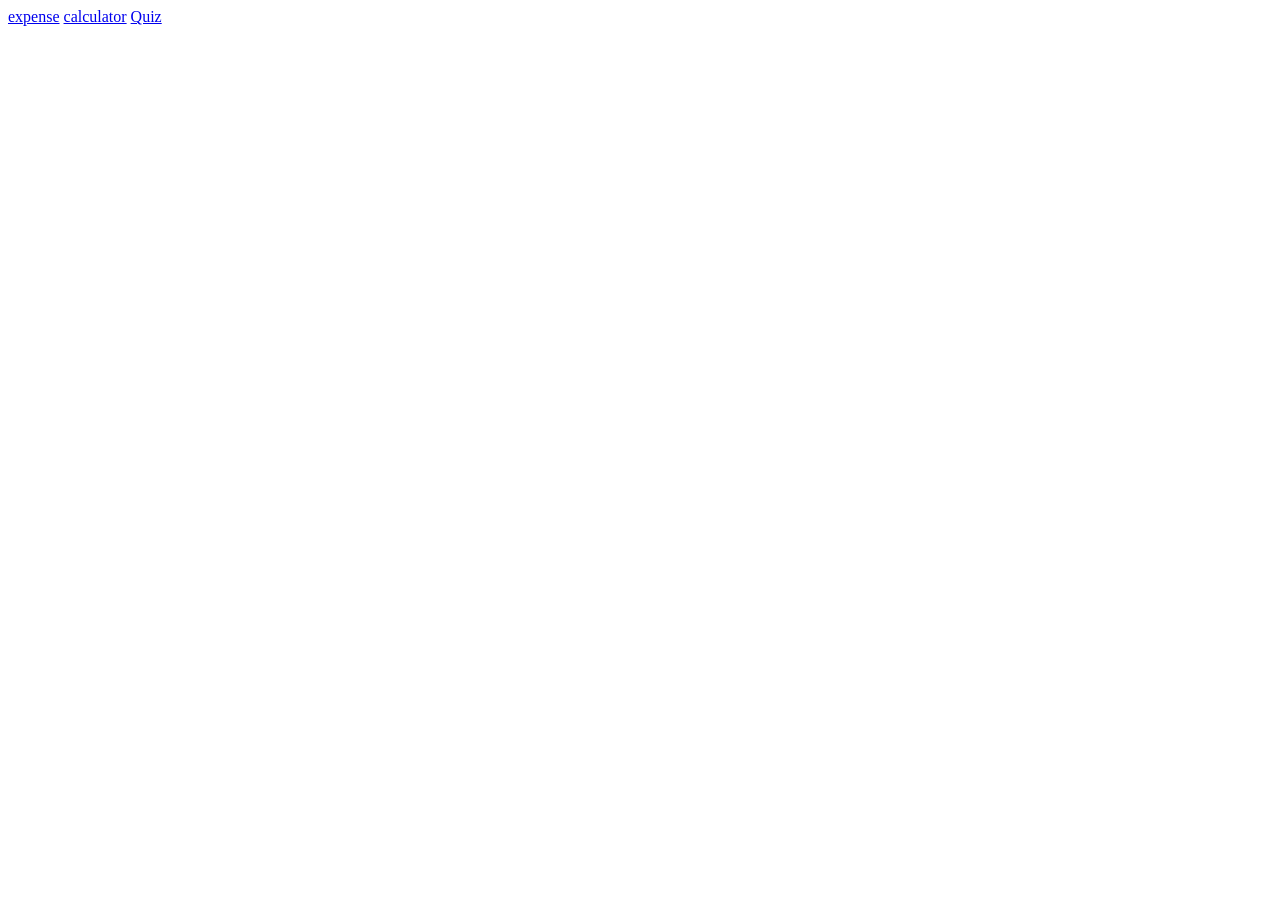
<file: index.html>
<!DOCTYPE html>
<html lang="en">
<head>
    <meta charset="UTF-8">
    <meta name="viewport" content="width=device-width, initial-scale=1.0">
    <title>Document</title>
</head>
<body>
    <a href="expense.html">expense</a>
    <a href="cacl.html">calculator</a>
    <a href="Quiz.html">Quiz</a>
    
</body>
</html>
</file>
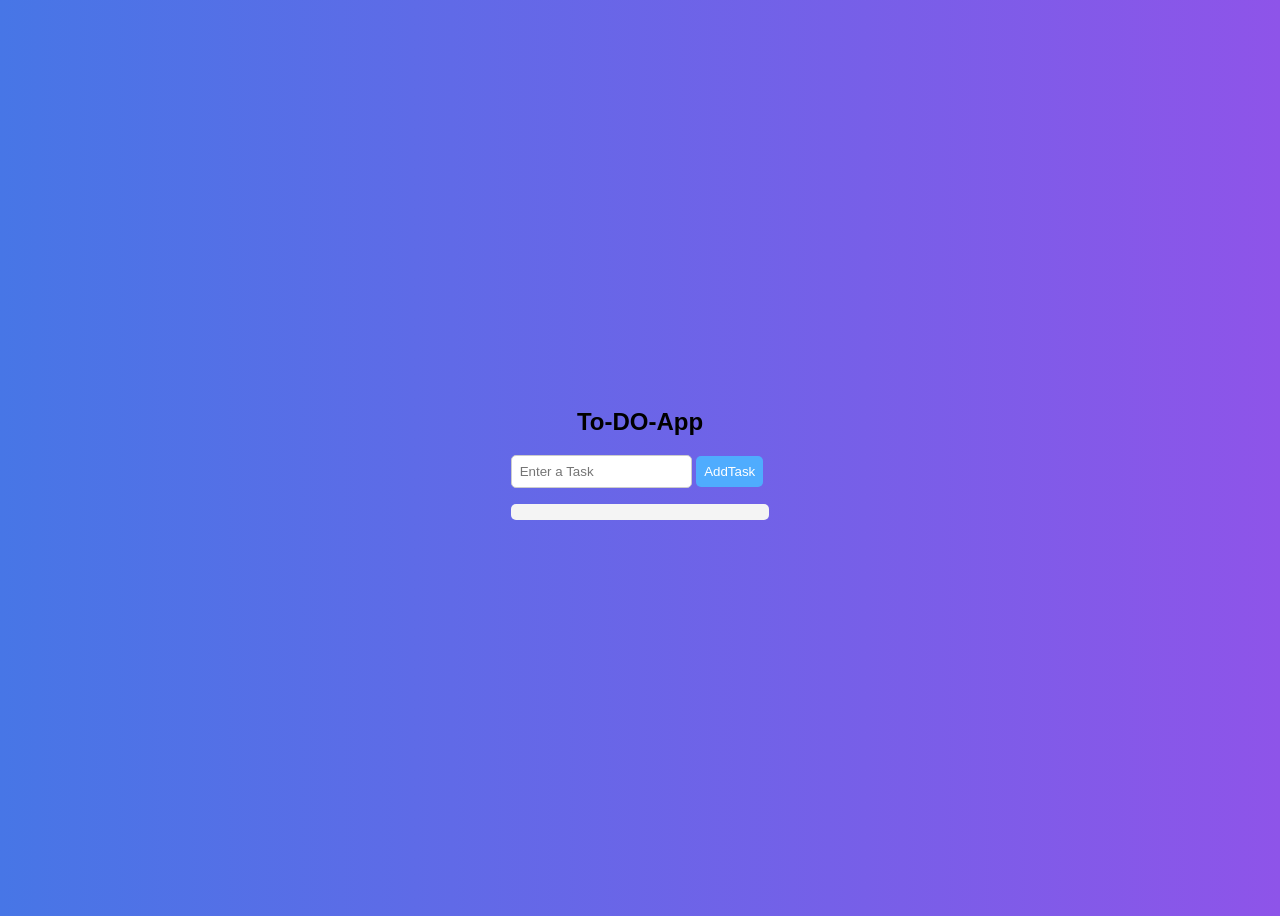
<file: PROJECT-26/index.html>
<html lang="en"><head>
  <meta charset="UTF-8">
  <meta name="viewport" content="width=device-width, initial-scale=1.0">
  <title>To-Do-App</title>
  <style>
    body{
        font-family: Arial, sans-serif;
        background: linear-gradient(to right, #4776e6, #8e54e9); ;
        display: flex;
        justify-content: center;
        align-items: center;
        height: 100vh;
    }
    container{
        background: white;
        padding: 20px;
        border-radius: 10px;
        width: 300px;
        box-shadow: 0 4px 15px rgba(0, 0, 0, 0.2);
    }
    h2{
        text-align: center;
    }
    input{
        width: 70%;
        padding: 8px;
        border: 1px solid #ccc;
        border-radius: 5px;
    }
    button{
        padding: 8px;
        border: none;
        background: #4facfe;
        color: white;
        border-radius: 5px;
        cursor: pointer;
    }

  
   
    ul{
        list-style:none;
        padding: 0;
        margin-top: 15px;
    }

    li{
        background: #f4f4f4;
        padding: 8px;
        margin-bottom: 8px;
        border-radius: 5px;
        display: flex;
        justify-content: space-between;
        align-items: center;
    }

      </style>
</head>
<body>
    <div class="container">
<h2>To-DO-App</h2>
<input type="text" id="taskInput" placeholder="Enter a Task">
<button onclick="addTask()">AddTask</button>

<ul id="taskList"></ul>
<li></li>

</div>
<script>
    
    function addTask(){
        const input = document.getElementById("taskInput");
        const task = input.value.trim();

        if (task === "" ) {
            alert("please enter a task");
            return;
        }
        else{

            localStorage.setItem("task", task);
        }
    }
    const input = document.createElement("li");
    list.textcontent = tasktext;

    document.getElementById()

   
function saveTasks(tasks){
    localStorage.setItem ("tasks",JSON.stringify(tasks));   
}




    
</script>
</body>
</html>
</file>
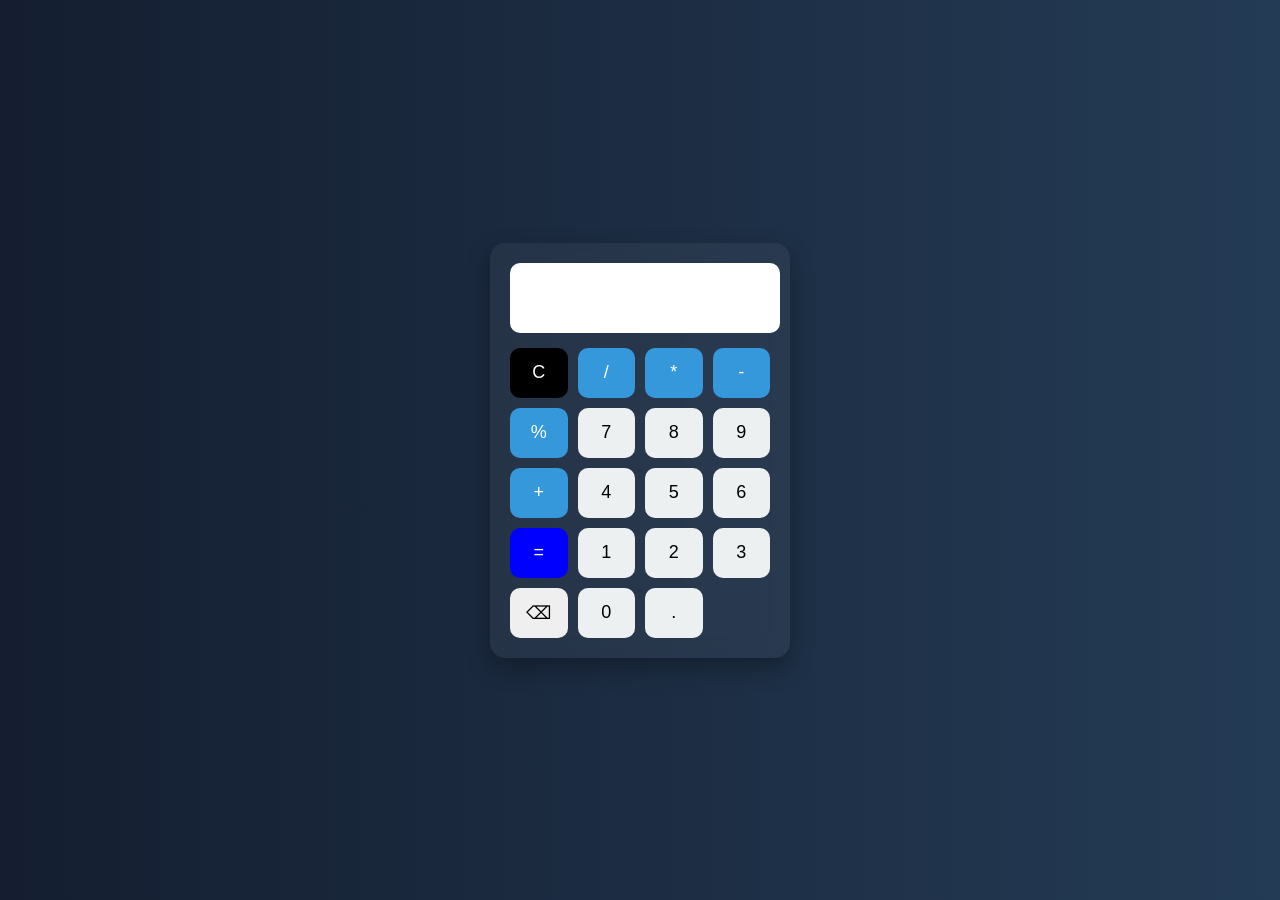
<file: cacl.html>
<!DOCTYPE html>
<html lang="en">

<head>
  <meta charset="UTF-8">
  <meta name="viewport" content="width=device-width, initial-scale=1.0">
  <title> Calculator</title>
  <link rel="stylesheet" href="cac.css">
</head>

<body>

  <div class="calculator">
    <input type="text" class="display" id="display" disabled>

    <div class="buttons">
      <button class="clear" onclick="clearDisplay()">C</button>
      <button class="operator" onclick="append('/')">/</button>
      <button class="operator" onclick="append('*')">*</button>
      <button class="operator" onclick="append('-')">-</button>
      <button class="operator" onclick="append('%')">%</button>
      <!-- <button onclick="deleteLast()">⌫</button> -->
      <!-- <button class="operator" onclick="append('√')">√</button> -->

      <!-- <button class="number" onclick="append('1')">1</button>
    <button class="number" onclick="append('2')">2</button>
    <button class="number" onclick="append('3')">3</button> -->

      <button class="number" onclick="append('7')">7</button>
      <button class="number" onclick="append('8')">8</button>
      <button class="number" onclick="append('9')">9</button>
      <button class="operator" onclick="append('+')">+</button>

      <button class="number" onclick="append('4')">4</button>
      <button class="number" onclick="append('5')">5</button>
      <button class="number" onclick="append('6')">6</button>
      <button class="equal" onclick="calculate()">=</button>


      <!-- <button class="number" onclick="append('7')">7</button>
    <button class="number" onclick="append('8')">8</button>
    <button class="number" onclick="append('9')">9</button>
    <button class="operator" onclick="append('+')">+</button> -->


      <button class="number" onclick="append('1')">1</button>
      <button class="number" onclick="append('2')">2</button>
      <button class="number" onclick="append('3')">3</button>

      <button onclick="deleteLast()">⌫</button>
      <button class="number" onclick="append('0')">0</button>
      <button class="number" onclick="append('.')">.</button>

    </div>
  </div>

  <script>
    let display = document.getElementById("display");

    function append(value) {
      display.value += value;
    }

    function clearDisplay() {
      display.value = "";
    }


    function calculate() {
      try {
        display.value = eval(display.value);
      } catch {
        display.value = "Error";
      }
    }
    function deleteLast() {
      let display = document.getElementById("display");
      display.value = display.value.slice(0, -1);
    }
  </script>

</body>

</html>
</file>
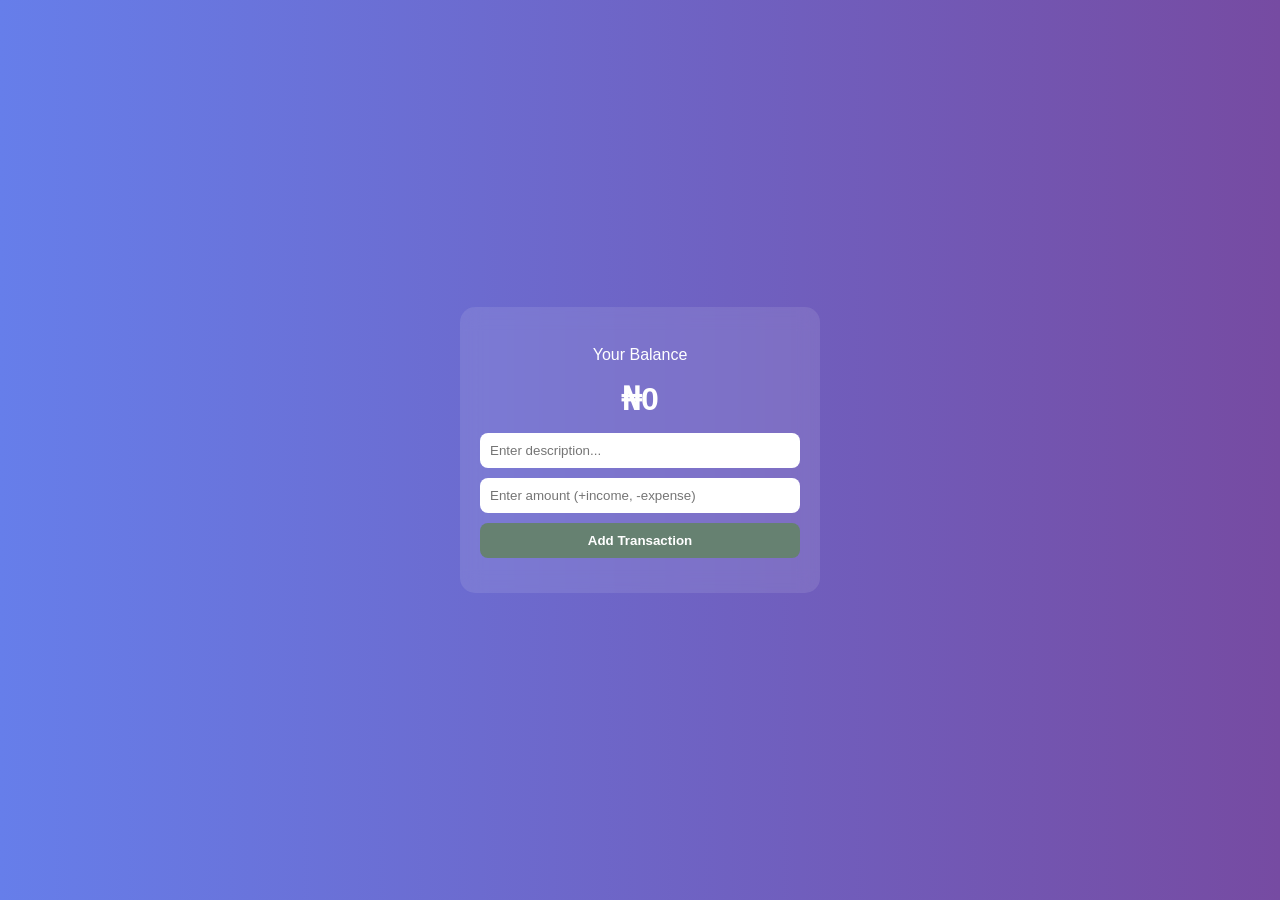
<file: expense.html>
<!DOCTYPE html>
<html lang="en">
<head>
<meta charset="UTF-8">
<meta name="viewport" content="width=device-width, initial-scale=1.0">
<title>Expense Tracker</title>
<link rel="stylesheet" href="expense.css">
</style>
</head>
<body>

<div class="container">
  <h2></h2>

  <div class="balance">
    <p>Your Balance</p>
    <h1 id="balance">₦0</h1>
  </div>

  <form id="form">
    <input type="text" id="text" placeholder="Enter description..." required>
    <input type="number" id="amount" placeholder="Enter amount (+income, -expense)" required>
    <button>Add Transaction</button>
  </form>

  <div class="list" id="list"></div>
</div>

<script>
const form = document.getElementById('form');
const text = document.getElementById('text');
const amount = document.getElementById('amount');
const list = document.getElementById('list');
const balance = document.getElementById('balance');

let transactions = JSON.parse(localStorage.getItem('transactions')) || [];

function updateUI(){
  list.innerHTML = '';

  let total = 0;

  transactions.forEach((t, index) =>{
    total += t.amount;

    const div = document.createElement('div');
    div.classList.add('item');
    div.classList.add(t.amount > 0 ? 'income' : 'expense');

    div.innerHTML = `
      ${t.text} <span>${t.amount}</span>
      <button class="delete" onclick="removeTransaction(${index})">x</button>
    `;

    list.appendChild(div);
  });

  balance.innerText = '₦' + total;
  localStorage.setItem('transactions', JSON.stringify(transactions));
}

form.addEventListener('submit', (e)=>{
  e.preventDefault();

  const newTransaction = {
    text: text.value,
    amount: +amount.value
  };

  transactions.push(newTransaction);
  text.value = '';
  amount.value = '';

  updateUI();
});

function removeTransaction(index){
  transactions.splice(index,1);
  updateUI();
}

updateUI();
</script>

</body>
</html>
</file>
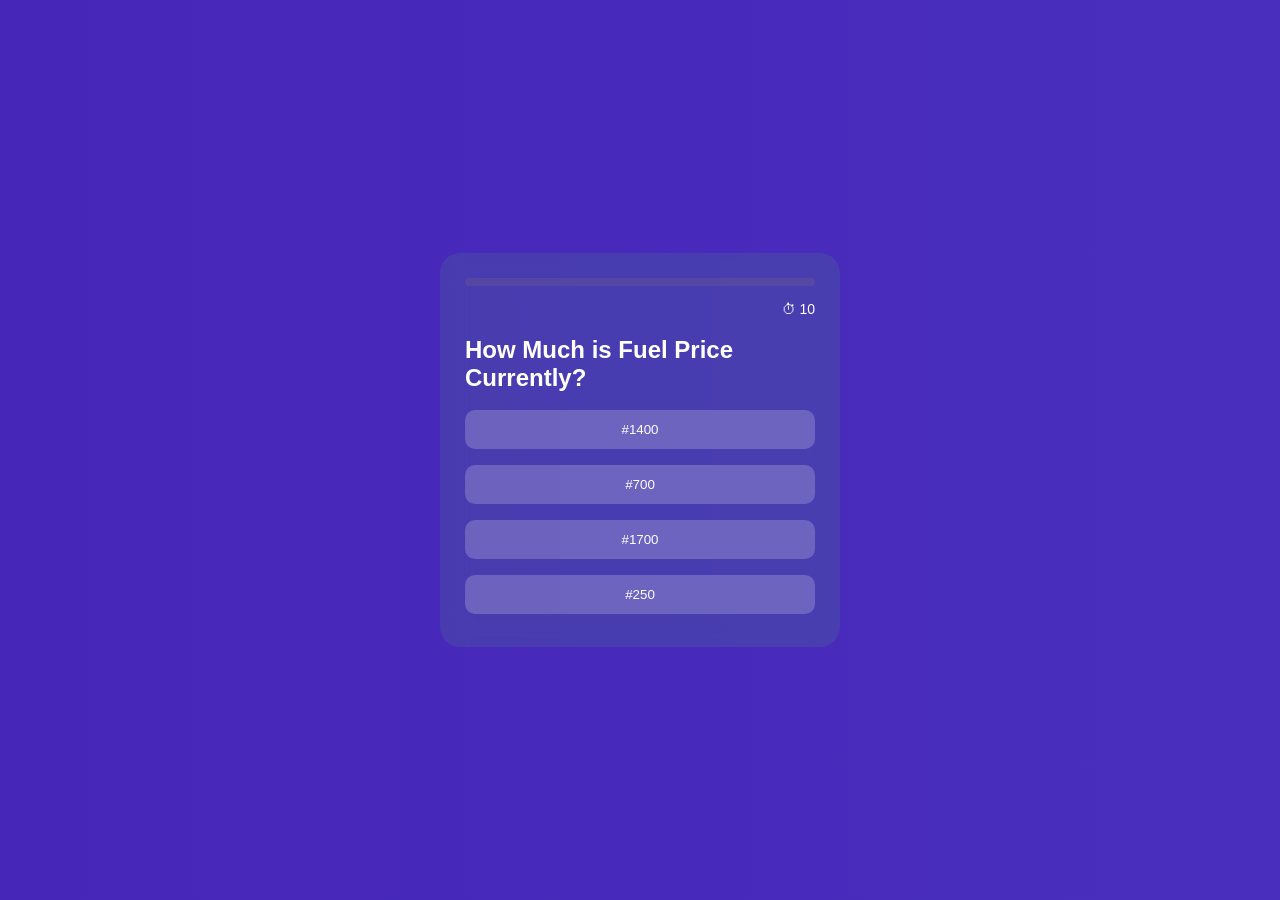
<file: Quiz.html>
<!DOCTYPE html>
<html lang="en">
<head>
<meta charset="UTF-8">
<title>Quiz App Pro</title>
 <link rel="stylesheet" href="quiz.css">
</head>

<body>

<div class="quiz-container">
  <div class="progress-bar">
    <div class="progress" id="progress"></div>
  </div>

  <div class="timer" id="timer">⏱ 10</div>

  <h2 id="question">Question</h2>
  <div id="answers"></div>

  <button id="nextBtn">Next</button>

  <div class="result" id="result"></div>
</div>

<script>
const questions = [
  {
    question: "How Much is Fuel Price Currently?",
    answers: [
      { text: "#1400", correct: true },
      { text: "#700", correct: false },
      { text: "#1700", correct: false },
      { text: "#250", correct: false }
    ]
  },
  {
    question: " Who painted The Starry Night?",
    answers: [
      { text: "Vincent van Gogh", correct: true },
      { text: "Mercy", correct: false },
      { text: "Charles Babbage", correct: false },
      { text: "loop", correct: false }
    ]
  },
   {
    question: " What gas do plants absorb from the atmosphere?",
    answers: [
      { text: "Carbon dioxide", correct: true },
      { text: "Atom", correct: false },
      { text: "Gas", correct: false },
      { text: "Water", correct: false }
    ]
  },
   {
    question: " Which planet is known as the Red Planet?",
    answers: [
      { text: "Pluto", correct: false },
      { text: "Mars", correct:  true},
      { text: "venus", correct: false },
      { text: "Earth", correct: false }
    ]
  }, {
    question: " Who wrote Romeo and Juliet?",
    answers: [
      { text: "William Shakespeare", correct: true },
      { text: "Mercy", correct: false },
      { text: "Mr saheed", correct: false },
      { text: "Victoria", correct: false }
    ]
  },

   {
    question: "  Which sport features the tournament called Wimbledon??",
    answers: [
      { text: "Tennis", correct: true },
      { text: "Basketball", correct: false },
      { text: "Football", correct: false },
      { text: "Volleyball", correct: false }
    ]
  },
   
  {
    question: "Which country is home to the Great Pyramid of Giza?",
    answers: [
      { text: "Togo", correct: false },
      { text: "Egypt", correct: true },
      { text: "Canada", correct: false },
      { text: "Ghana", correct: false }
    ]
  }
];

let current = 0;
let score = 0;
let time = 10;
let timerInterval;

const questionEl = document.getElementById("question");
const answersEl = document.getElementById("answers");
const nextBtn = document.getElementById("nextBtn");
const resultEl = document.getElementById("result");
const progressEl = document.getElementById("progress");
const timerEl = document.getElementById("timer");

function startTimer() {
  time = 10;
  timerEl.textContent = "⏱ " + time;  

  timerInterval = setInterval(() => {
    time--;
    timerEl.textContent = "⏱ " + time;

    if (time === 0) {
      clearInterval(timerInterval);
      nextBtn.style.display = "block";
    }
  }, 1000);
}

function showQuestion() {
  resetState();
  startTimer();

  const q = questions[current];
  questionEl.textContent = q.question;

  progressEl.style.width = ((current / questions.length) * 100) + "%";

  q.answers.forEach(answer => {
    const btn = document.createElement("button");
    btn.textContent = answer.text;

    btn.onclick = () => selectAnswer(btn, answer.correct);

    answersEl.appendChild(btn);
  });
}

function resetState() {
  nextBtn.style.display = "none";
  answersEl.innerHTML = "";
}

function selectAnswer(button, correct) {
  clearInterval(timerInterval);

  if (correct) {
    button.classList.add("correct");
    score++;
  } else {
    button.classList.add("wrong");
  }

  Array.from(answersEl.children).forEach(btn => {
    btn.disabled = true;
  });

  nextBtn.style.display = "block";
}

nextBtn.onclick = () => {
  current++;

  if (current < questions.length) {
    showQuestion();
  } else {
    showResult();
  }
};

function showResult() {
  localStorage.setItem("highScore", score);

  questionEl.textContent = "";
  answersEl.innerHTML = "";
  nextBtn.style.display = "none";

  resultEl.innerHTML = `
    <h2> Your Score: ${score}</h2>
    <p>High Score: ${localStorage.getItem("highScore")}</p>
    <button onclick="restart()">Restart</button>
  `;
}

function restart() {
  current = 0;
  score = 0;
  resultEl.innerHTML = "";
  showQuestion();
}

showQuestion();
</script>

</body>
</html>
</file>
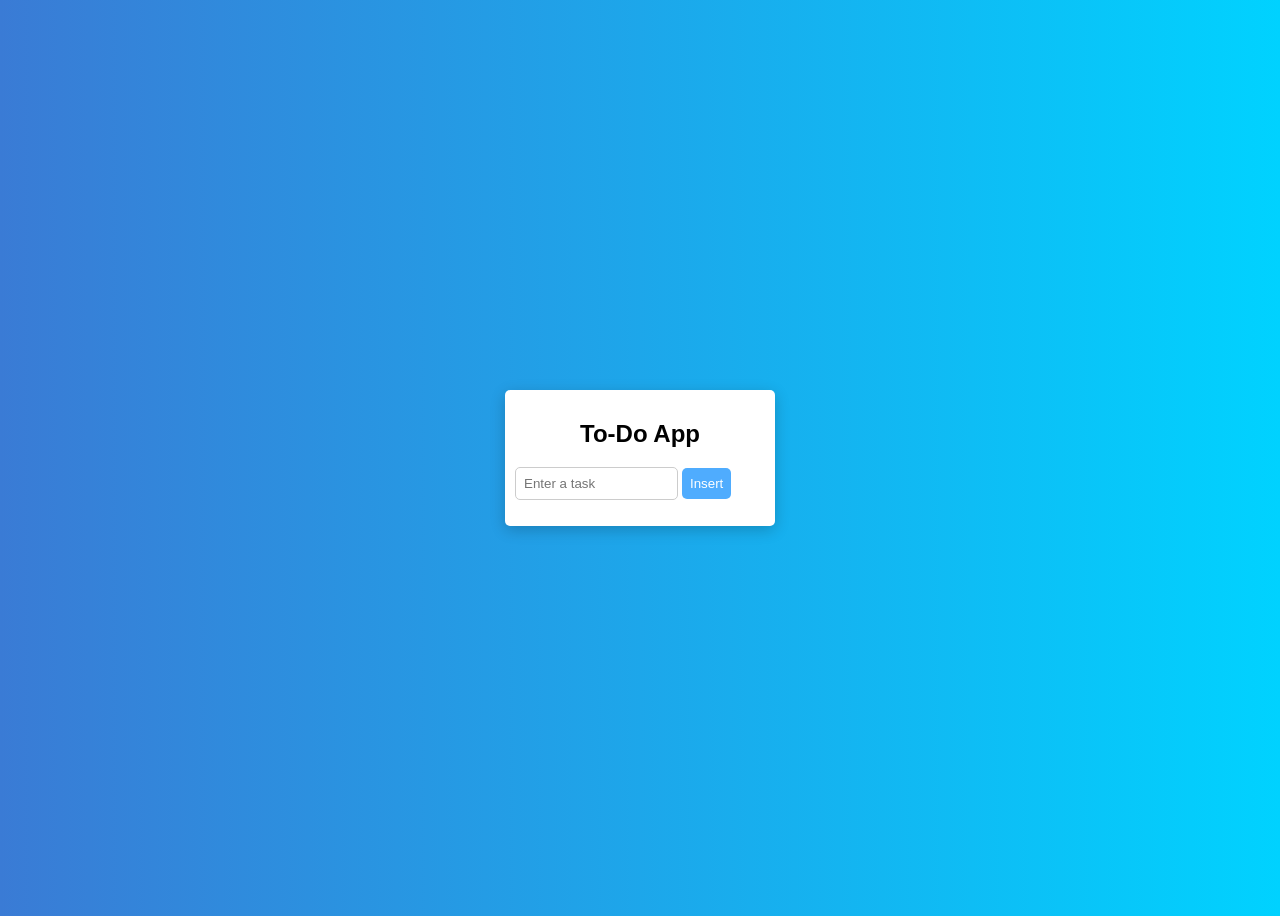
<file: To do.html>
<html lang="en"><head>
  <meta charset="UTF-8">
  <meta name="viewport" content="width=device-width, initial-scale=1.0">
  <title>To-Do-App</title>

   <style>
        body{
            font-family: Arial, sans-serif;
            background: linear-gradient(to right, #3a7bd5, #00d2ff);
            display: flex;
            justify-content: center;
            align-items: center;
            height: 100vh;
        }

        .container{
            background: white;
            padding: 10px;
            border-radius: 5px;
            width: 250px;
            box-shadow: 0 4px 15px rgba(0, 0, 0, 0.2);
        }

        h2{
            text-align: center;
        }

        input{
            width: 65%;
            padding: 8px;
            border: 1px solid #ccc;
            border-radius: 5px;
        
        }

        button{
            padding: 8px;
            border: none;
            background: #4facfe;
            color: white;
            border-radius: 5px;
            cursor: pointer;
        }

        ul{
            list-style: none;
            padding: 0;
            margin-top: 15px;
        }

        li{
            background: #f4f4f4;
            padding: 8px;
            margin-bottom: 8px;
            border-radius: 5px;
            display: flex;
            justify-content: space-between;
            align-items: center;
        }
    </style>
</head>

<body>

<div class="container">
    <h2>To-Do App</h2>

    <input type="text" id="taskInput" placeholder="Enter a task">
    <button onclick="addTask()">Insert</button>

    <ul id="taskList"></ul>
</div>

<script>
    let tasks = JSON.parse(localStorage.getItem("tasks")) || [];

    function addTask(){
        const input = document.getElementById("taskInput");
        const task = input.value.trim();

        if(task === ""){
            alert("Please enter a task");
            return;
        }

        tasks.push(task);
        saveTasks();
        displayTasks();

        input.value = "";
    }

    function displayTasks(){
        const list = document.getElementById("taskList");
        list.innerHTML = "";

        tasks.forEach((task, index) => {
            const li = document.createElement("li");
            li.textContent = task;

            const btn = document.createElement("button");
            btn.textContent = "Delete";
            btn.onclick = () => deleteTask(index);

            li.appendChild(btn);
            list.appendChild(li);
        });
    }

    function deleteTask(index){
        tasks.splice(index, 1);
        saveTasks();
        displayTasks();
    }

    function saveTasks(){
        localStorage.setItem("tasks", JSON.stringify(tasks));
    }

    // Load tasks when page opens
    displayTasks();
</script>

</body>
</html>
</file>
<file: cac.css>
body{
  margin:0;
  height:100vh;
  display:flex;
  justify-content:center;
  align-items:center;
  font-family: Arial, sans-serif;
  background: linear-gradient(to right, #141e30, #243b55);
}

.calculator{
  background: rgba(255,255,255,0.05);
  backdrop-filter: blur(10px);
  padding:20px;
  border-radius:15px;
  box-shadow: 0 10px 25px rgba(0,0,0,0.3);
  width:260px;
}

.display{
  width:100%;
  height:60px;
  background:#fff;
  color:black;
  font-size:24px;
  border:none;
  border-radius:10px;
  padding:5px;
  text-align:right;
  margin-bottom:15px;
}

.buttons{
  display:grid;
  grid-template-columns: repeat(4, 1fr);
  gap:10px;
}

button{
  height:50px;
  border:none;
  border-radius:10px;
  font-size:18px;
  cursor:pointer;
  transition:0.2s;
}

button:hover{
  transform: scale(1.05);
}

.number{
  background:#ecf0f1;
}

.operator{
  background:#3498db;
  color:white;
}

.equal{
  background:blue;
  color:white;
  /* grid-column: span 2; */
}

.clear{
  background:black;
  color:white;
}
</file>
<file: expense.css>
body{
  margin:0;
  font-family: Arial, sans-serif;
  background: linear-gradient(to right, #667eea, #764ba2);
  display:flex;
  justify-content:center;
  align-items:center;
  height:100vh;
}

.container{
  background: rgba(255,255,255,0.1);
  backdrop-filter: blur(10px);
  padding:20px;
  border-radius:15px;
  width:320px;
  color:white;
  /* box-shadow: 0 10px 25px rgba(0,0,0,0.3); */
}

h2{
  text-align:center;
}

.balance{
  text-align:center;
  margin-bottom:15px;
}

.balance h1{
  margin:5px 0;
}

form{
  display:flex;
  flex-direction:column;
  gap:10px;
}

input, button{
  padding:10px;
  border:none;
  border-radius:8px;
}

input{
  outline:none;
}

button{
  background:#668171;
  color:white;
  cursor:pointer;
  font-weight:bold;
}

button:hover{
  opacity:0.9;
}

.list{
  margin-top:15px;
  max-height:150px;
  overflow-y:auto;
}

.item{
  display:flex;
  justify-content:space-between;
  background: rgba(255,255,255,0.15);
  padding:8px;
  border-radius:8px;
  margin-bottom:8px;
}

.income{
  border-left:4px solid #2ecc71;
}

.expense{
  border-left:4px solid #e74c3c;
}

.delete{
  background:rgb(119, 72, 72);
  border:none;
  color:white;
  border-radius:5px;
  cursor:pointer;
  padding:2px 6px;
}
</file>
<file: quiz.css>
* { box-sizing: border-box; }

body {
  margin: 0;
  font-family: 'Segoe UI', sans-serif;
  background: linear-gradient(to right, #4626b9, #492ebd);
  display: flex;
  justify-content: center;
  align-items: center;
  height: 100vh;
  color: white;
}

.quiz-container {
  width: 400px;
  padding: 25px;
  border-radius: 20px;
  backdrop-filter: blur(15px);
  background: rgba(86, 230, 81, 0.1);
  /* box-shadow: 0 10px 30px rgba(0,0,0,0.3); */
}

h2 { margin-bottom: 10px; }

.progress-bar {
  height: 8px;
  background: rgba(131, 116, 116, 0.2);
  border-radius: 10px;
  margin-bottom: 15px;
}

.progress {
  height: 100%;
  width: 0%;
  background: #22c55e;
  border-radius: 10px;
  transition: width 0.3s;
}

.timer {
  text-align: right;
  font-size: 14px;
  margin-bottom: 10px;
}

button {
  width: 100%;
  padding: 12px;
  margin: 8px 0;
  border: none;
  border-radius: 10px;
  cursor: pointer;
  background: rgba(255,255,255,0.2);
  color: white;
  transition: 0.3s;
}

button:hover {
  background: rgba(255,255,255,0.4);
}

.correct { background: #22c55e !important; }
.wrong { background: #ef4444 !important; }

#nextBtn {
  background: rgb(102, 102, 233);
  display: none;
}

.result {
    text-align: center;
  }
</file>
